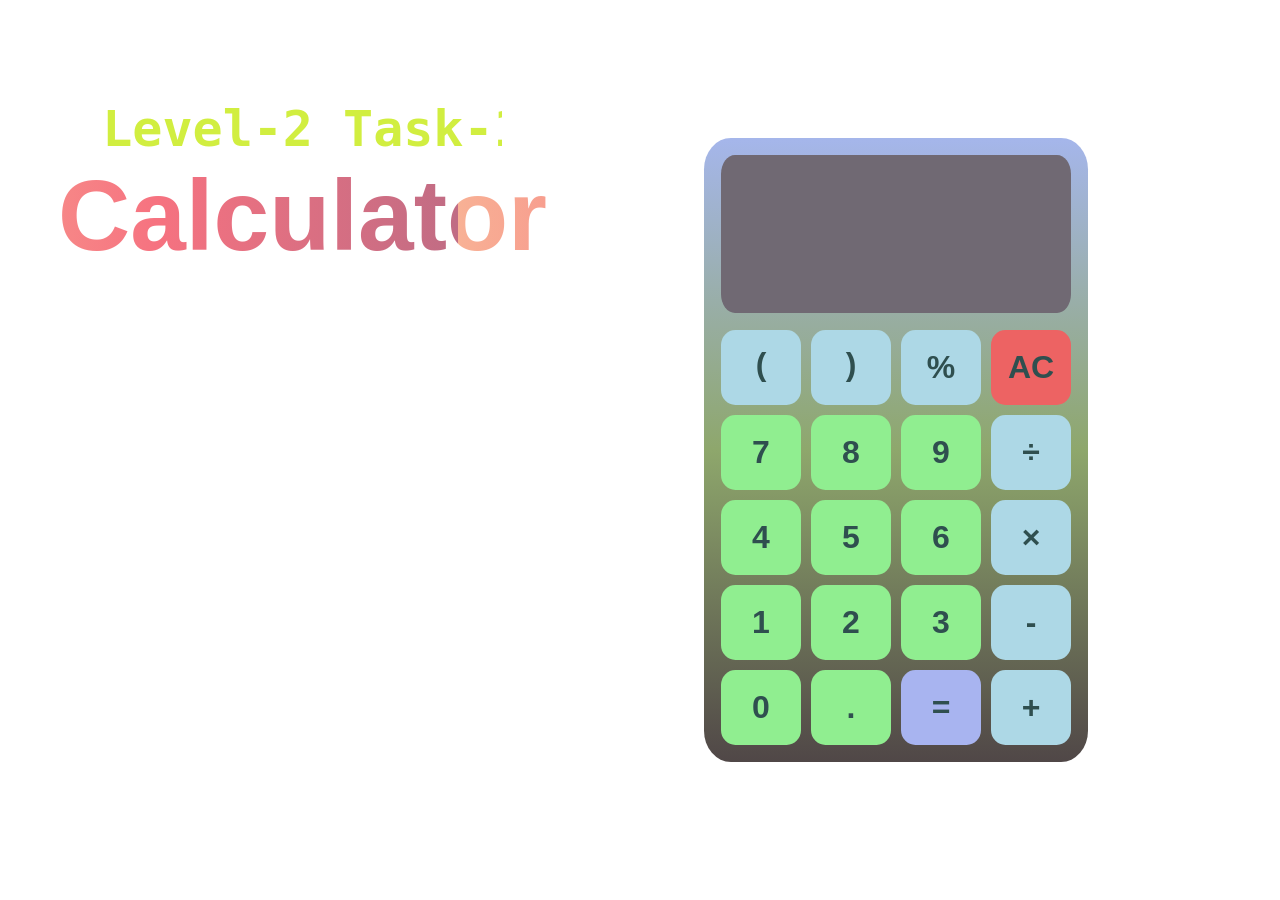
<file: calculator_task_1/index.html>
<!-- Code for Basic Calculator Operations  -->
<!DOCTYPE html>
<html lang="en">
    <head>
        <meta charset="utf-8">
        <title>Calculator</title>
        <link rel="icon" href="favicon.png">
        <link rel="stylesheet" href="./styles.css">
        <script type="text/javascript" src="./script.js" defer></script>
        <script src="./lib/customEvaluate.js" defer></script>
    </head>
    <body>
        <div class = "container">
            <h1>Level-2 Task-1</h1>
            <h1>Calculator</h1>
          </div>
        <div class="calci">
            <div class="display">
                <p id="displayText"></p>
            </div>
            <div class="operator" id="openParenthesis">(</div>
            <div class="operator" id="closeParenthesis">)</div>
            <div class="operator" id="divModulo">%</div>
            <div class="allClear">AC</div>
            <div class="number" id="seven">7</div>
            <div class="number" id="eight">8</div>
            <div class="number" id="nine">9</div>
            <div class="operator" id="divide">&#0247</div>
            <div class="number" id="four">4</div>
            <div class="number" id="five">5</div>
            <div class="number" id="six">6</div>
            <div class="operator" id="multiply">&#0215</div>
            <div class="number" id="one">1</div>
            <div class="number" id="two">2</div>
            <div class="number" id="three">3</div>
            <div class="operator" id="subtract">-</div>
            <div class="number" id="zero">0</div>
            <div class="number">.</div>
            <div class="equals">=</div>
            <div class="operator" id="add">+</div>
        </div>
    </body>
</html>
</file>
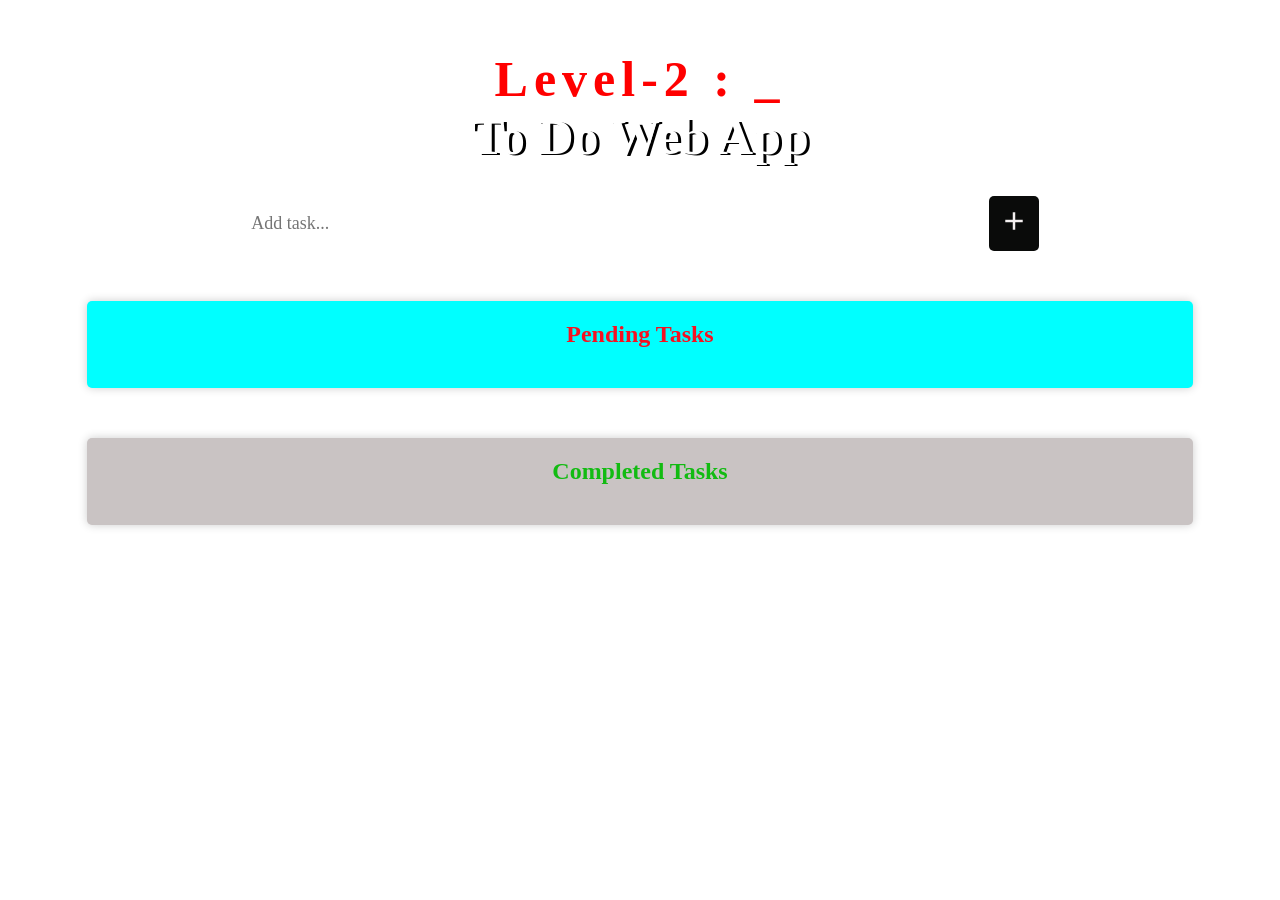
<file: TO DO APP_TASK_3/todoapp.html>
<!DOCTYPE html>
<html lang="en">
<head>
    <meta charset="UTF-8">
    <meta http-equiv="X-UA-Compatible" content="IE=edge">
    <meta name="viewport" content="width=device-width, initial-scale=1.0">
    <title>Document</title>
    <link rel="stylesheet" type="text/css" href="todoapp.css">
    <link rel="icon" href="https://th.bing.com/th/id/OIP.w6UCH2SSZPG7tRUvQJJThwHaHa?w=203&h=203&c=7&r=0&o=5&dpr=1.3&pid=1.7">
    <link href="https://fonts.googleapis.com/icon?family=Material+Icons" rel="stylesheet">


</head>
<body>
    <div id="typedtext"></div>

    <div class="container-title">
        <h1>To Do Web App</h1>
    </div>

    <form id="to-do-form">
        <input type="text" placeholder="Add task..." id="input-task">
        <button type="submit"><i class="material-icons" style="font-size:30px">add</i>
        </button>
      </form>


    <div id="pending-tasks">
        <h2 style="color: rgb(245, 18, 33);">Pending Tasks</h2>
        <ul id="task-list">
        </ul>
      </div>
  
      <div id="completed-tasks">
        <h2 style="color: rgb(18, 187, 18);">Completed Tasks</h2>
        <ul id="completed-list">
        </ul>
      </div>
      <script src="scr.js"></script>
</body>
</html>
</file>
<file: calculator_task_1/styles.css>
@font-face {
    font-family: 'VT323';
    src: url('./font/VT323-Regular.eot');
    src: url('./font/VT323-Regular.eot?#iefix') format('embedded-opentype'),
        url('./font/VT323-Regular.woff2') format('woff2'),
        url('./font/VT323-Regular.woff') format('woff'),
        url('./font/VT323-Regular.ttf') format('truetype'),
        url('./font/VT323-Regular.svg#VT323-Regular') format('svg');
    font-weight: normal;
    font-style: normal;
    font-display: swap;
}

body {
    background-image: url("https://image.slidesdocs.com/responsive-images/background/handdrawn-style-blue-cute-education-math-lovely-powerpoint-background_a698b5341c__960_540.jpg");
    background-repeat: no-repeat;
    background-size: cover;
}

.calci {
    position: absolute;
    top: 50%;
    left: 70%;
    -webkit-transform: translate(-50%, -50%);
    transform: translate(-50%, -50%);
    border-radius: 7% / 5%;
    background-image: linear-gradient(rgb(165, 182, 235),rgb(142, 167, 108),rgb(80, 71, 71));
    padding: 12px;
    width: 360px;
}

.display {
    position: relative;
    margin: 5px;
    margin-bottom: 12px;
    border-radius: 4% / 12%;
    background: rgb(112, 105, 115);
    height: 98px;
    color: #f1e7ec;
    padding: 30px;
}

#displayText {
    position: absolute;
    bottom: 0;
    right: 30px;
    left:30px;
    text-align: right;
    font-family: 'VT323', monospace;
    font-size: 40px;
    font-style: bolder;
    overflow-wrap: anywhere;
    user-select: none;
    -moz-user-select: -moz-none;
    -khtml-user-select: none;
    -webkit-user-select: none;
}

.operator, .allClear, .number, .equals {
    margin: 5px;
    border: 2px solid transparent;
    border-radius: 18% / 20%;
    height: 71px;
    width: 76px;
    float: left;
    text-align: center;
    vertical-align: middle;
    line-height: 71px;
    font-family: Arial;
    font-size: 32px;
    font-weight: bolder;
    color: darkslategrey;
    user-select: none;
    -moz-user-select: -moz-none;
    -khtml-user-select: none;
    -webkit-user-select: none;
}

.operator:hover, .allClear:hover, .number:hover, .equals:hover {
    filter: brightness(85%);
}

.operator {
    background: lightblue;
}

.allClear {
    background: rgb(237, 99, 99);
}

.number {
    background: lightgreen;
}

.equals {
    background: #a8b4f0;
}

#openParenthesis, #closeParenthesis {
    line-height: 65px;   
}

/* Typing effect */
.container{
    width: 10%;
    margin-left:50px;    
    margin-top: 100px;
  }
  
  .container h1:nth-child(1) {
    color: #d1ee40;
    font-family: 'Fira Code', monospace;
    font-weight: 800;
    font-size: 50px;
    margin: 0 0 0 35%;
    text-align: left;
    white-space: nowrap;
    overflow: hidden;
    width: 400px;
    animation: type 2s steps(40,end) forwards;
  }
  
  .container h1:nth-child(2) {
    opacity: 0;
    font-family: "Work Sans", sans-serif;
    margin: 0 auto auto auto;
    background: linear-gradient(to right, #f8b195, #f67280, #c06c84);
    font-weight: 800;
    font-size: 100px;  
    width: 600px;
    -webkit-background-clip: text;
    -webkit-text-fill-color: transparent;
    overflow: hidden;
    animation: shring-animation 2.2s steps(40,end) 2s forwards, blink .5s step-end infinite alternate;
  }
  
  @keyframes shring-animation {
    0% {
      background-position: 0 0;
      opacity: 0;
      width: 0;
    }
    1% {
      background-position: 0 0;
      opacity: 1;
      border-right: 1px solid orange;
    }
    50% {
      background-position: 150px 0;
      opacity: 1;
      border-right: 1px solid orange;
    }
    100% {
      background-position: 400px 0;
      opacity: 1;
      border-right:none;
    }
    
  }
  
  @keyframes type {
    0% {
      width: 0;
    }
    1%, 99%{
      border-right: 1px solid rgb(34, 255, 0);
    }
    100%{
      border-right: none;
    }
  }
  
  @keyframes blink {
    50% {
      border-color:transparent;
      
    }
  }

  /* End of Typing effect */
</file>
<file: TO DO APP_TASK_3/todoapp.css>
* {
    margin: 0;
    padding: 0;
    box-sizing: border-box;
    font-family: 'Times New Roman', Times, serif;
}

body {
    /* background-image: linear-gradient(to right, #605e7e, #6b73c1, #37b3cc); */
    background-image: url("https://img.freepik.com/free-vector/abstract-watercolor-background_23-2149038179.jpg?size=626&ext=jpg");
    margin: 50px 2%;
    background-repeat: no-repeat;
    background-size: cover;
    
}


#typedtext{
    font-family: 'Waiting for the Sunrise', cursive; 
    letter-spacing: 6px; 
    color: red;
    font-weight: bolder;   
    font-size: 50px; 
    text-align: center;
}


.container-title {
    font-size: 25px;
    text-align: center;
    margin: 0 0 30px 0;
    color: white;
    text-shadow: 3px 1px black;
}

#to-do-form {
    display: flex;
    justify-content: center;
    margin-top: 30px;
  }
  
  #input-task {
    padding: 10px;
    border: none;
    border-radius: 5px;
    margin-right: 10px;
    font-size: 18px;
    width: 60%;
  }
  
  button {
    padding: 10px;
    border: none;
    border-radius: 5px;
    font-size: 18px;
    cursor: pointer;
    background-color: #0a0b0a;
    color: rgb(244, 240, 240);
  }

  button:hover{
    background-color: rgb(86, 75, 236);
  }
  
  #pending-tasks,
  #completed-tasks {
    width: 90%;
    margin: 50px auto;
    background-color: #c9c3c3;
    box-shadow: 0px 0px 10px 0px rgba(0, 0, 0, 0.2);
    border-radius: 5px;
    padding: 20px;
  }
  
  #pending-tasks h2,
  #completed-tasks h2 {
    text-align: center;
    margin-bottom: 20px;
    font-size: x-large;

  }
  
  ul {
    list-style-type: none;
    padding: 0;
    margin: 0;
  }
  
  li {
    display: flex;
    justify-content: space-between;
    align-items: center;
    font-weight: bolder;
    border-bottom: 1px solid #ddd;
  }
  
  li:last-child {
    border-bottom: none;
  }
  
  .completed {
    text-decoration: line-through;
    color: #4963f4;
    font-size: x-large;
  }
  
  #pending-tasks {
    background-color:aqua;
    font-size: x-large;
    color: #0e0e0e;

  }
  
  #completed-tasks {
    background-color:#c9c3c3;
    
  }
  
  #task-list li {
    background-color: #faf6f6;
    font-weight: bolder;
  }
  
  #completed-list li {
    background-color: #e6ffe6;
    font-weight: bolder;
    color: #181819;
  }


  input.completed-checkbox {
    width: 20px;
    height: 20px;
    
    margin-left: 10px;
    padding-left: 10px;
    float: right;
}
</file>
